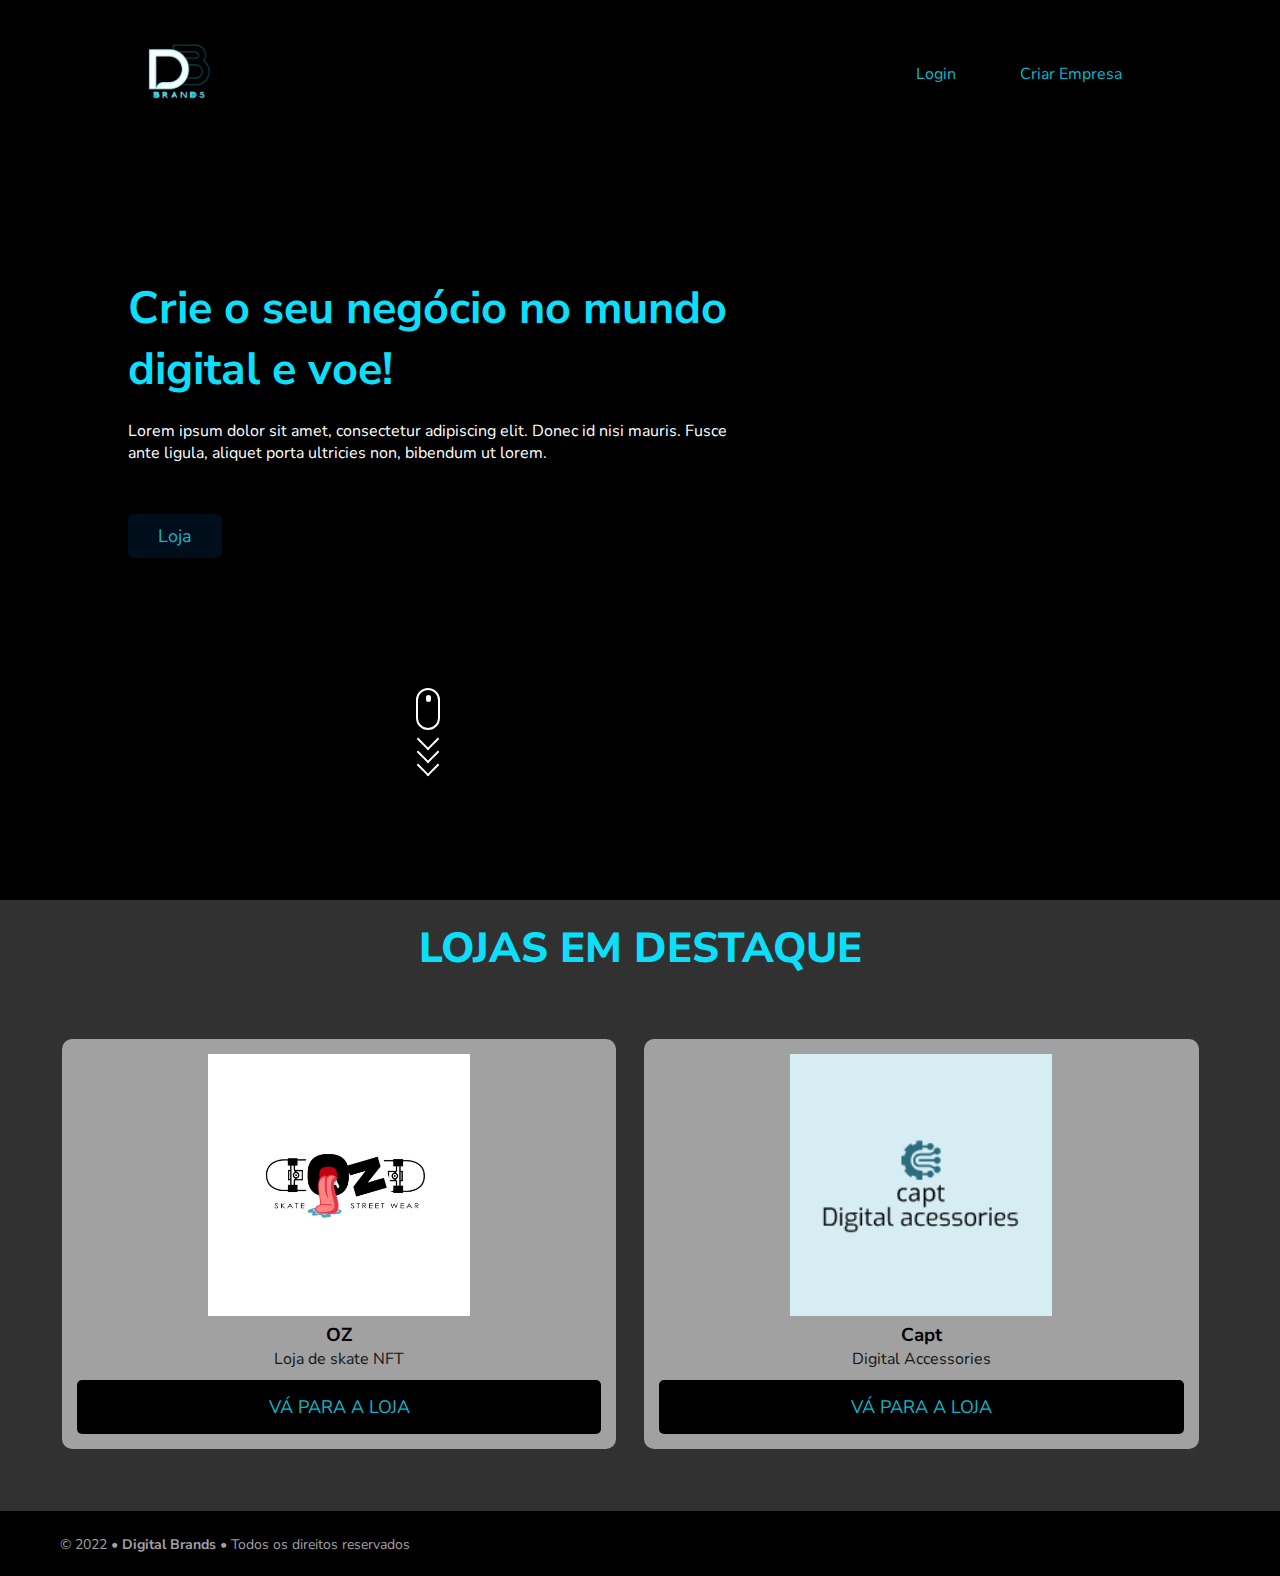
<file: index.html>
<!DOCTYPE html>
<html lang="pt-br">
<!--If you don't understand the code, don't be sad, we are two who don't understand that ;)-->

<head>
    <!-- Meta -->
    <meta charset="UTF-8">
    <meta http-equiv="X-UA-Compatible" content="IE=edge">
    <meta name="viewport" content="width=device-width, initial-scale=1, shrink-to-fit=no">

    <title>Digital Brands</title>

    <!-- SEO -->
    <meta name="msapplication-TileColor" content="#f6f6f6">
    <meta name="apple-mobile-web-app-capable" content="yes">
    <meta name="apple-mobile-web-app-status-bar-style" content="black">
    <meta name="robots" content="max-snippet:-1, max-image-preview:large, max-video-preview:-1">

    <meta name="keywords" content="">
    <meta name="author" content="Felipe Koji">
    <meta name="description" content="">

    <!-- Favicon-->
    <link rel="icon" href="images/logo.png" type="image/x-icon">
    <!-- Stylesheet-->
    <link rel="stylesheet" type="text/css" href="css/style.css">
    <link rel="stylesheet" type="text/css" href="css/rwd.css">
</head>

<body>
    <header class="header">
        <nav class="cabecalho-menu">
            <a href="/DB-Brands/"><img class="cabecalho-imagem" src="images/logo.png" alt="Logo da Digital Brands"></a>
            <ul>
                <li><a href="login.html">Login</a></li>
                <li><a href="empresa-crea.html">Criar Empresa</a></li>
            </ul>
        </nav>


        <div class="text-box">
            <h1>Crie o seu negócio no mundo digital e voe!</h1>
            <p>Lorem ipsum dolor sit amet, consectetur adipiscing elit. Donec id nisi mauris. Fusce ante ligula,
                aliquet
                porta ultricies non, bibendum ut lorem.</p>
            <a href="loja.html">Loja</a>

            <div class="mouse_scroll">

                <div class="mouse">
                    <div class="wheel"></div>
                </div>
                <div>
                    <span class="m_scroll_arrows unu"></span>
                    <span class="m_scroll_arrows doi"></span>
                    <span class="m_scroll_arrows trei"></span>
                </div>
    </header>


    </div>
    </div>
    <!-- Grid de produtos -->
    <div>
        <h2 class="ticom">Lojas em destaque</h2>
    </div>
    <main class="container">
        <selection class="products-container">
            <div class="card">
                <img class="logoimg" src="images/logo Ozne.png" />
                <h3 class="producttitle">OZ</h3>
                <p>Loja de skate NFT</p>
                <a href="loja.html" class="btn">Vá para a loja</a>
            </div>

            <div class="card">
                <img class="logoimg" src="produto-page/img/capt.png" />
                <h3 class="producttitle">Capt</h3>
                <p>Digital Accessories</p>
                <a href="loja.html" class="btn">Vá para a loja</a>
            </div>


        </selection>
    </main>

    <!-- Rodapé -->
    <footer>
        <p class="footer-copyright">
            &copy; 2022 • <b>Digital Brands</b> • Todos os direitos reservados
        </p>
    </footer>

</body>

</html>
</file>
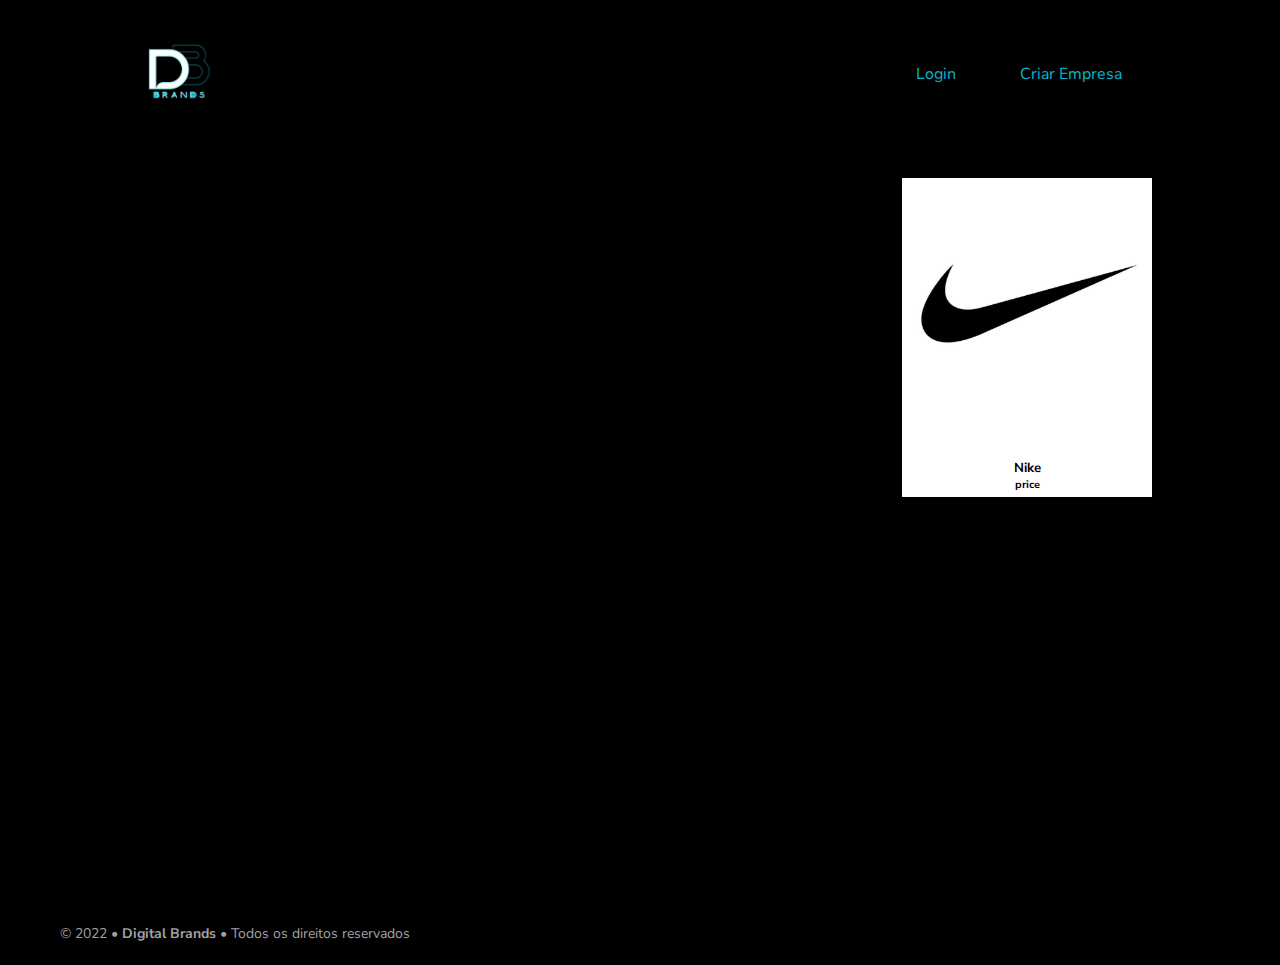
<file: dashboard.html>
<!DOCTYPE html>
<html lang="pt-br">
<!--If you don't understand the code, don't be sad, we are two who don't understand that ;)-->

<head>
    <!-- Meta -->
    <meta charset="UTF-8">
    <meta http-equiv="X-UA-Compatible" content="IE=edge">
    <meta name="viewport" content="width=device-width, initial-scale=1, shrink-to-fit=no">

    <title>Digital Brands</title>

    <!-- SEO -->
    <meta name="msapplication-TileColor" content="#f6f6f6">
    <meta name="apple-mobile-web-app-capable" content="yes">
    <meta name="apple-mobile-web-app-status-bar-style" content="black">
    <meta name="robots" content="max-snippet:-1, max-image-preview:large, max-video-preview:-1">

    <meta name="keywords" content="">
    <meta name="author" content="Felipe">
    <meta name="description" content="">

    <!-- Favicon-->
    <link rel="icon" href="images/logo.png" type="image/x-icon">
    <!-- Stylesheet-->
    <link rel="stylesheet" type="text/css" href="css/style.css">
    <link rel="stylesheet" type="text/css" href="css/store.css">
    <link rel="stylesheet" type="text/css" href="css/rwd.css">
</head>

<body>
    <header class="header">
        <nav class="cabecalho-menu">
            <a href="/DB-Brands/"><img class="cabecalho-imagem" src="images/logo.png" alt="Logo da Digital Brands"></a>
            <ul>
                <li><a href="login.html">Login</a></li>
                <li><a href="empresa-crea.html">Criar Empresa</a></li>
            </ul>
        </nav>



        <!-- This part of code was a fork from: Copyright (c) 2022 by Levin Mejia (https://codepen.io/levinmejia/pen/zrddrv)-->
        <script async src="https://cpwebassets.codepen.io/assets/embed/ei.js"></script>
        <nav class="product-filter">
            <h1>Empresas</h1>

            <section class="products">
                <div class="product-card">
                    <div class="product-image">
                        <img src="images/logo mike.jpg">
                    </div>
                    <div class="product-info">
                        <h5>Nike</h5>
                        <h6>price</h6>
                    </div>
                </div>

            </section>
            </div>
    </header>

    <!-- Rodapé -->
    <footer>
        <p class="footer-copyright">
            &copy; 2022 • <b>Digital Brands</b> • Todos os direitos reservados
        </p>
    </footer>
</body>

</html>
</file>
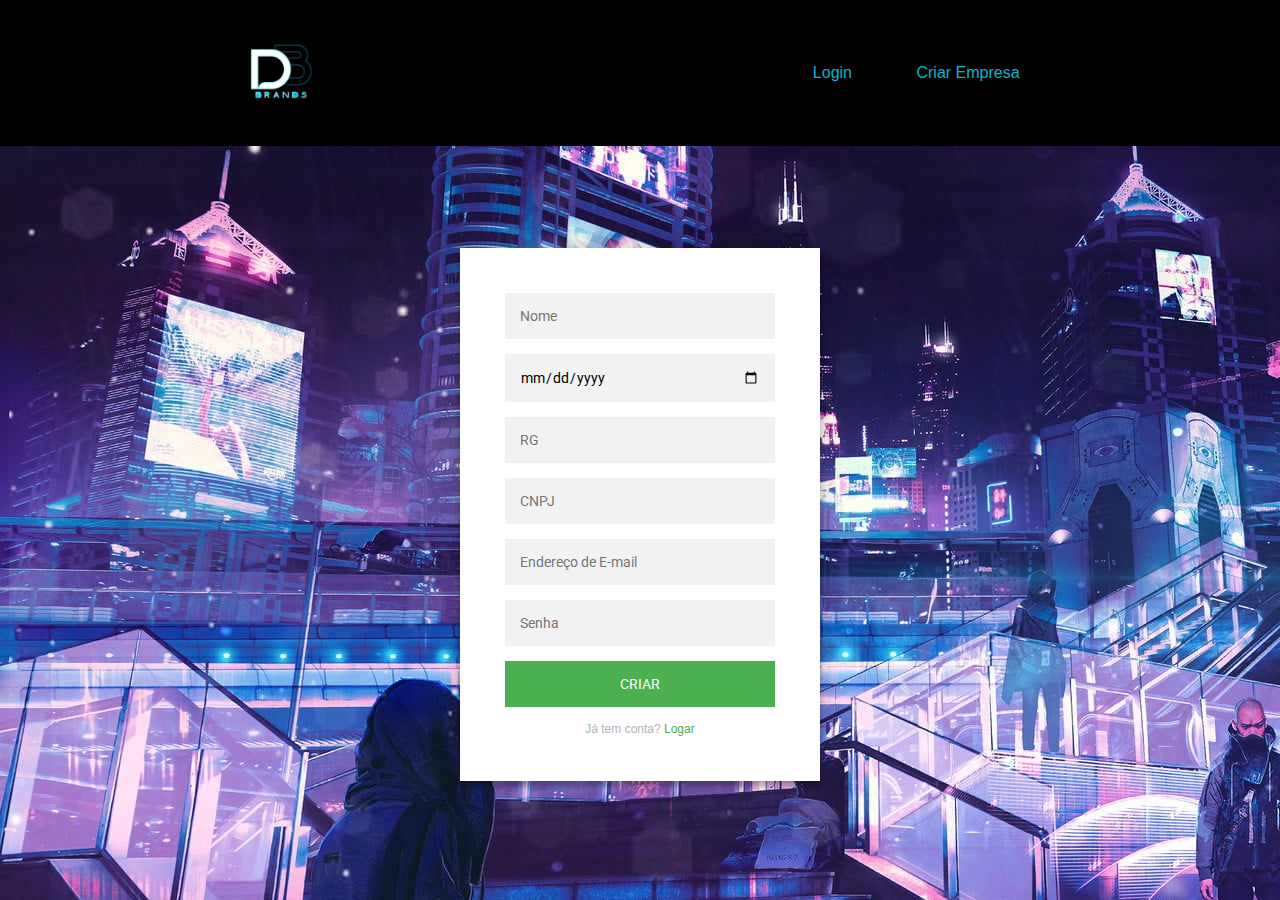
<file: empresa-crea.html>
<!DOCTYPE html>
<html lang="pt-br">
<!--If you don't understand the code, don't be sad, we are two who don't understand that ;)-->

<head>
  <!-- Meta -->
  <meta charset="UTF-8">
  <meta http-equiv="X-UA-Compatible" content="IE=edge">
  <meta name="viewport" content="width=device-width, initial-scale=1, shrink-to-fit=no">

  <title></title>

  <!-- SEO -->
  <meta name="msapplication-TileColor" content="#f6f6f6">
  <meta name="apple-mobile-web-app-capable" content="yes">
  <meta name="apple-mobile-web-app-status-bar-style" content="black">
  <meta name="robots" content="max-snippet:-1, max-image-preview:large, max-video-preview:-1">

  <meta name="keywords" content="">
  <meta name="author" content="Felipe">
  <meta name="description" content="">

  <!-- Favicon-->
  <link rel="icon" href="images/logo.png" type="image/x-icon">
  <!-- Stylesheet-->
  <link rel="stylesheet" type="text/css" href="css/login.css">
  <link rel="stylesheet" type="text/css" href="css/rwblog.css">
  <link rel="stylesheet" type="text/css" href="css/staile.css">
</head>

<body>
  <div class="wrapper">
    <header class="header">
      <div class="header">
        <nav class="cabecalho-menu">
          <a href="/DB-Brands/"><img class="cabecalho-imagem" src="images/logo.png" alt="Logo da Digital Brands"></a>
          <ul>
            <li><a href="login.html">Login</a></li>
            <li><a href="empresa-crea.html">Criar Empresa</a></li>
          </ul>
        </nav>
      </div>
  </div>
  <div class="login-page">
    <div class="form">
      <form class="register-form">
        <input type="text" placeholder="Nome" />
        <input type="date" placeholder="Data de Nascimento" />
        <input type="text" placeholder="RG" />
        <input type="text" placeholder="CNPJ" />
        <input type="email" placeholder="Endereço de E-mail" />
        <input type="password" placeholder="Senha" />
        <button formaction="index.html">Criar</button>
        <p class="message">Já tem conta? <a href="login.html">Logar</a></p>
      </form>
    </div>
  </div>
  </header>
</body>

</html>
</file>
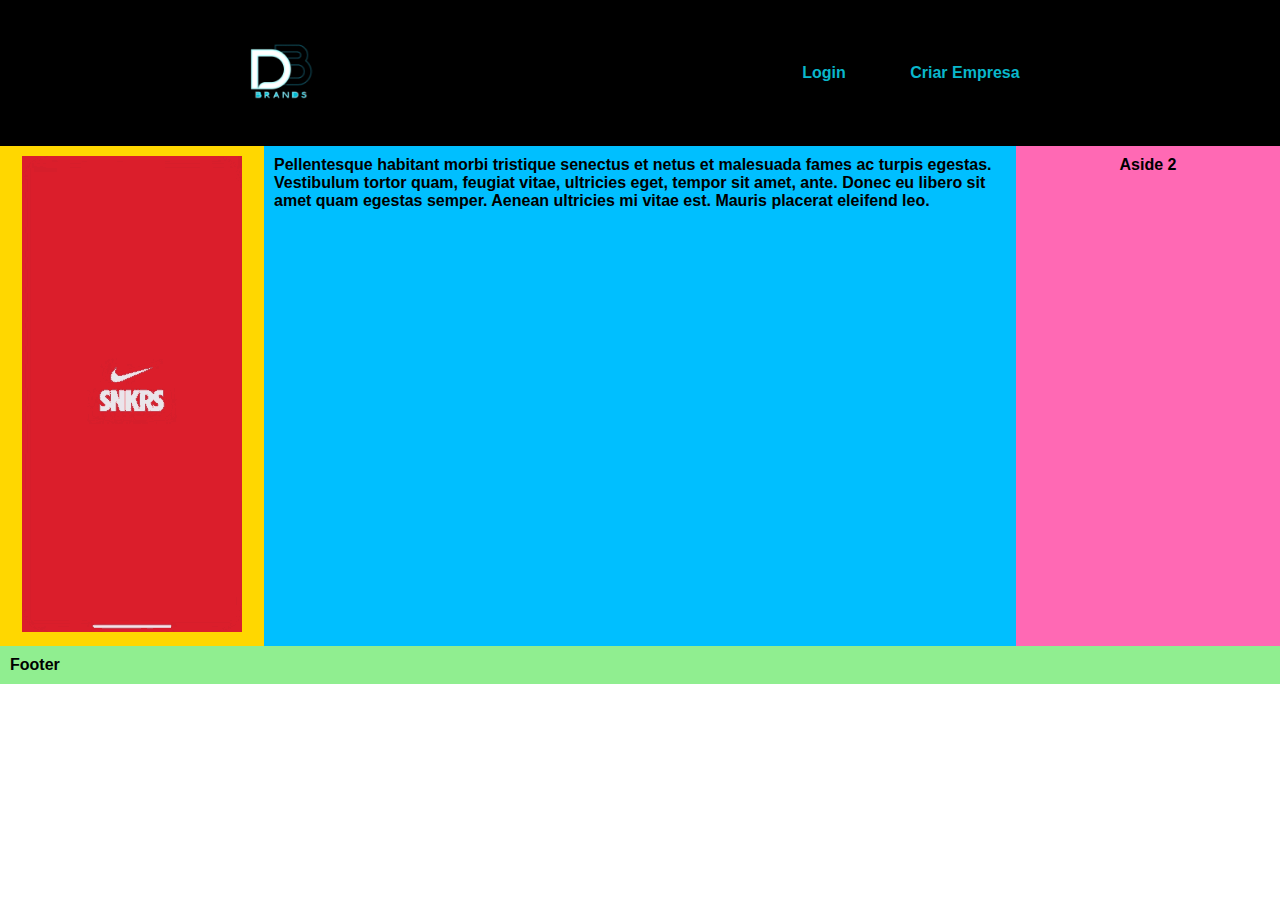
<file: empresa.html>
<!DOCTYPE html>
<html lang="pt-br">
<!--If you don't understand the code, don't be sad, we are two who don't understand that ;)-->

<head>
  <!-- Meta -->
  <meta charset="UTF-8">
  <meta http-equiv="X-UA-Compatible" content="IE=edge">
  <meta name="viewport" content="width=device-width, initial-scale=1, shrink-to-fit=no">

  <title>Digital Brands</title>

  <!-- SEO -->
  <meta name="msapplication-TileColor" content="#f6f6f6">
  <meta name="apple-mobile-web-app-capable" content="yes">
  <meta name="apple-mobile-web-app-status-bar-style" content="black">
  <meta name="robots" content="max-snippet:-1, max-image-preview:large, max-video-preview:-1">

  <meta name="keywords" content="">
  <meta name="author" content="Felipe Koji">
  <meta name="description" content="">

  <!-- Favicon-->
  <link rel="icon" href="images/logo.png" type="image/x-icon">
  <!-- Stylesheet-->
  <link rel="stylesheet" type="text/css" href="css/test.css">
  <link rel="stylesheet" type="text/css" href="css/staile.css">
</head>

<body>
  <div class="wrapper">
    <header class="header">
      <div class="header">
        <nav class="cabecalho-menu">
          <a href="/DB-Brands/"><img class="cabecalho-imagem" src="images/logo.png" alt="Logo da Digital Brands"></a>
          <ul>
            <li><a href="login.html">Login</a></li>
            <li><a href="empresa-crea.html">Criar Empresa</a></li>
          </ul>
        </nav>
      </div>
    </header>
    <article class="main">
      <p>Pellentesque habitant morbi tristique senectus et netus et malesuada fames ac turpis egestas. Vestibulum tortor
        quam, feugiat vitae, ultricies eget, tempor sit amet, ante. Donec eu libero sit amet quam egestas semper. Aenean
        ultricies mi vitae est. Mauris placerat eleifend leo.</p>
    </article>
    <aside class="aside aside-1"><img src="/images/gif nike.gif"></aside>
    <aside class="aside aside-2">Aside 2</aside>
    <footer class="footer">Footer</footer>
  </div>
</body>

</html>
</file>
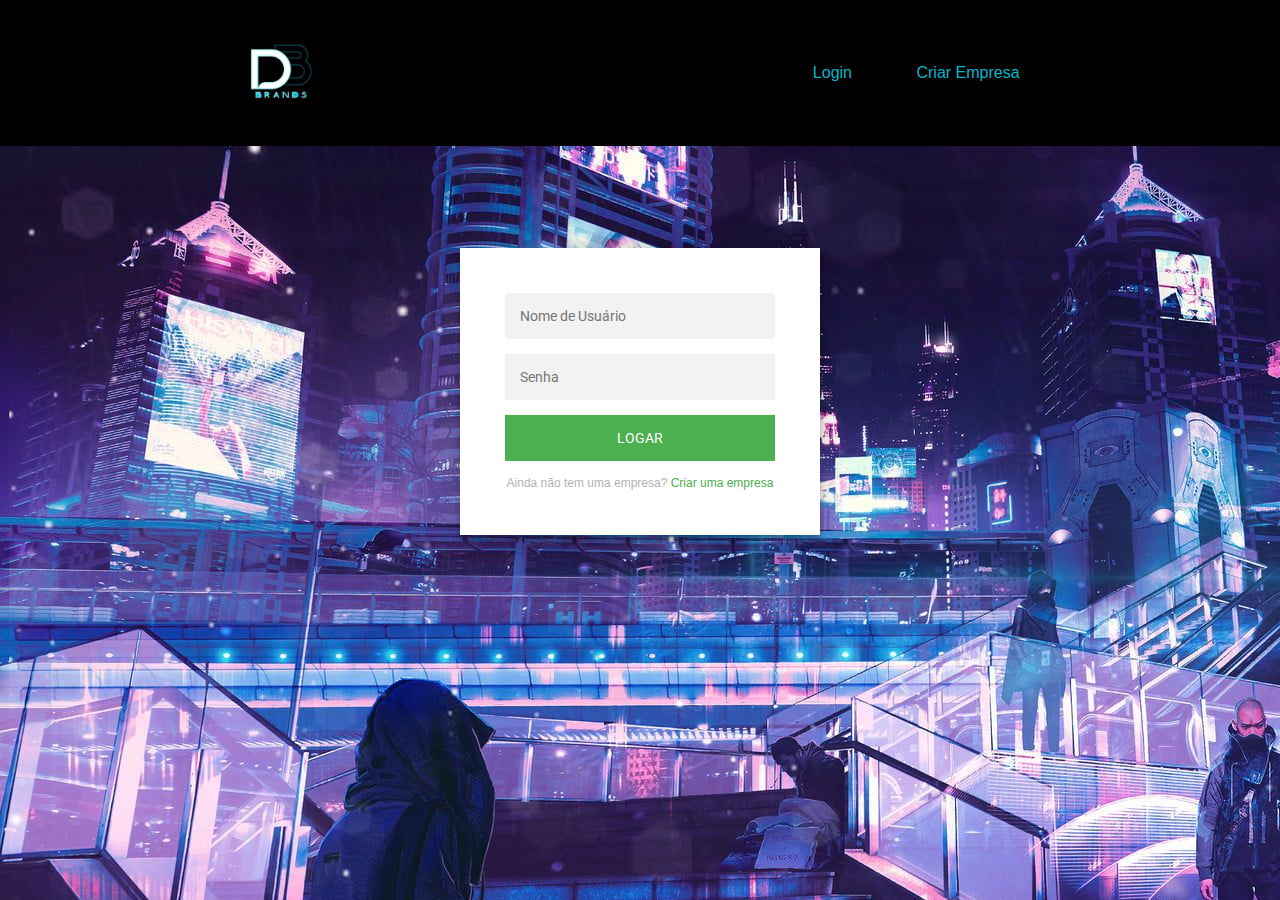
<file: login.html>
<!DOCTYPE html>
<html lang="pt-br">
<!--If you don't understand the code, don't be sad, we are two who don't understand that ;)-->

<head>
  <!-- Meta -->
  <meta charset="UTF-8">
  <meta http-equiv="X-UA-Compatible" content="IE=edge">
  <meta name="viewport" content="width=device-width, initial-scale=1, shrink-to-fit=no">

  <title></title>

  <!-- SEO -->
  <meta name="msapplication-TileColor" content="#f6f6f6">
  <meta name="apple-mobile-web-app-capable" content="yes">
  <meta name="apple-mobile-web-app-status-bar-style" content="black">
  <meta name="robots" content="max-snippet:-1, max-image-preview:large, max-video-preview:-1">

  <meta name="keywords" content="">
  <meta name="author" content="Felipe">
  <meta name="description" content="">

  <!-- Favicon-->
  <link rel="icon" href="images/logo.png" type="image/x-icon">
  <!-- Stylesheet-->
  <link rel="stylesheet" type="text/css" href="css/login.css">
  <link rel="stylesheet" type="text/css" href="css/staile.css">
  <link rel="stylesheet" type="text/css" href="css/rwblog.css">
</head>

<body>
  <div class="wrapper">
    <header class="header">
      <div class="header">
        <nav class="cabecalho-menu">
          <a href="/DB-Brands/"><img class="cabecalho-imagem" src="images/logo.png" alt="Logo da Digital Brands"></a>
          <ul>
            <li><a href="index.html">Login</a></li>
            <li><a href="empresa-crea.html">Criar Empresa</a></li>
          </ul>
        </nav>
      </div>
  </div>
  <div class="login-page">
    <div class="form">
      <form class="login-form">
        <input type="text" placeholder="Nome de Usuário" />
        <input type="password" placeholder="Senha" />
        <button>Logar</button>
        <p class="message">Ainda não tem uma empresa? <a href="empresa-crea.html">Criar uma empresa</a></p>
      </form>
    </div>
  </div>
  </header>
</body>

</html>
</file>
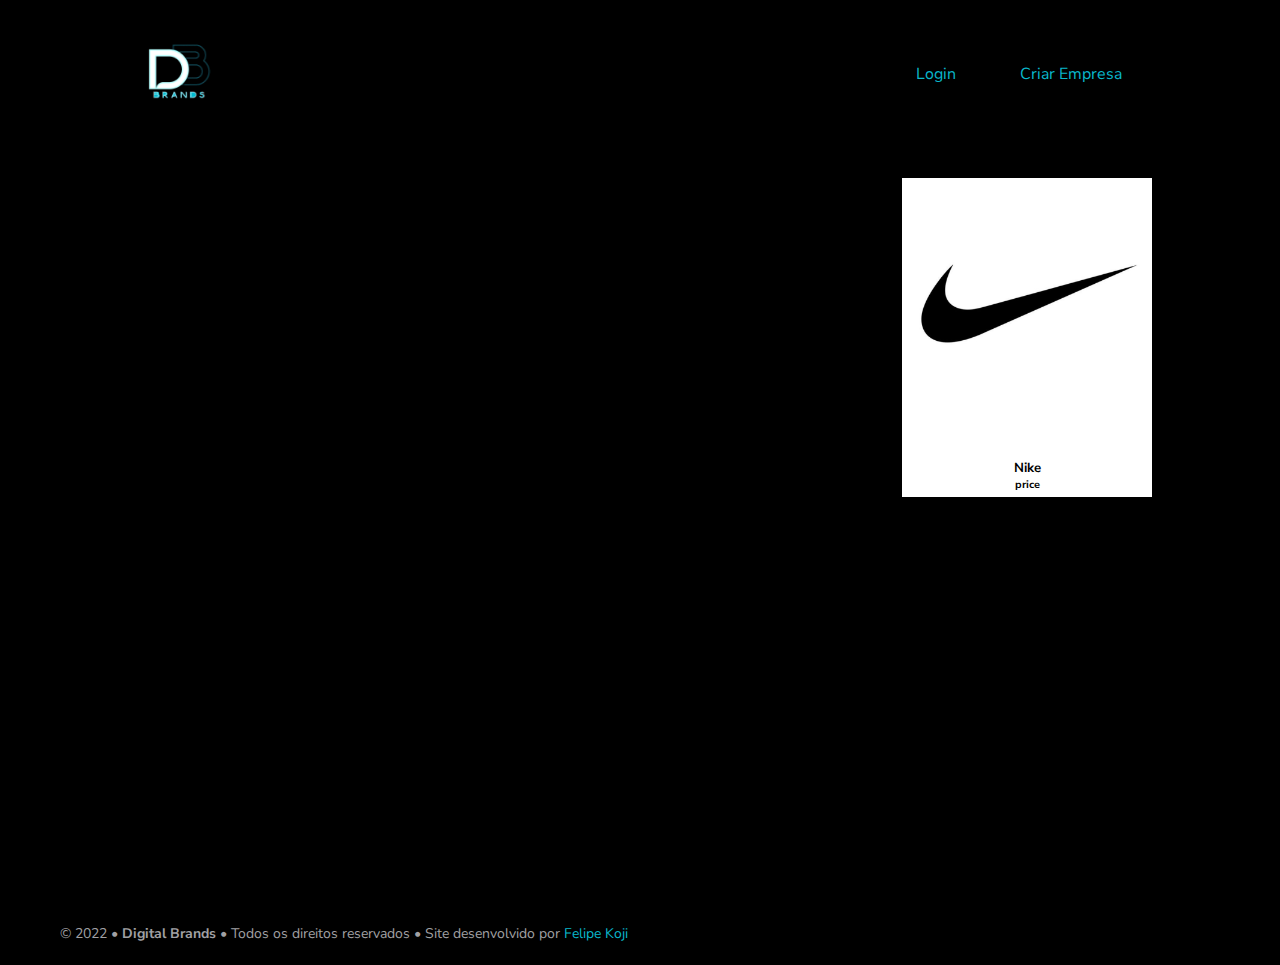
<file: loja copy.html>
<!DOCTYPE html>
<html lang="pt-br">
<!--If you don't understand the code, don't be sad, we are two who don't understand that ;)-->

<head>
    <!-- Meta -->
    <meta charset="UTF-8">
    <meta http-equiv="X-UA-Compatible" content="IE=edge">
    <meta name="viewport" content="width=device-width, initial-scale=1, shrink-to-fit=no">

    <title>Digital Brands</title>

    <!-- SEO -->
    <meta name="msapplication-TileColor" content="#f6f6f6">
    <meta name="apple-mobile-web-app-capable" content="yes">
    <meta name="apple-mobile-web-app-status-bar-style" content="black">
    <meta name="robots" content="max-snippet:-1, max-image-preview:large, max-video-preview:-1">

    <meta name="keywords" content="">
    <meta name="author" content="Felipe">
    <meta name="description" content="">

    <!-- Favicon-->
    <link rel="icon" href="images/logo.png" type="image/x-icon">
    <!-- Stylesheet-->
    <link rel="stylesheet" type="text/css" href="css/style.css">
    <link rel="stylesheet" type="text/css" href="css/store.css">
    <link rel="stylesheet" type="text/css" href="css/rwd.css">
</head>

<body>
    <header class="header">
        <nav class="cabecalho-menu">
            <a href="/DB-Brands/"><img class="cabecalho-imagem" src="images/logo.png" alt="Logo da Digital Brands"></a>
            <ul>
                <li><a href="login.html">Login</a></li>
                <li><a href="empresa-crea.html">Criar Empresa</a></li>
            </ul>
        </nav>



        <!-- This part of code was a fork from: Copyright (c) 2022 by Levin Mejia (https://codepen.io/levinmejia/pen/zrddrv)-->
        <script async src="https://cpwebassets.codepen.io/assets/embed/ei.js"></script>
        <nav class="product-filter">
            <h1>Empresas</h1>

            <section class="products">
                <div class="product-card">
                    <div class="product-image">
                        <img src="images/logo mike.jpg">
                    </div>
                    <div class="product-info">
                        <h5>Nike</h5>
                        <h6>price</h6>
                    </div>
                </div>

            </section>
            </div>
    </header>

    <!-- Rodapé -->
    <footer>
        <p class="footer-copyright">
            &copy; 2022 • <b>Digital Brands</b> • Todos os direitos reservados • Site desenvolvido por <a
                href="https://github.com/felitrix/DB-Brands">Felipe Koji</a>
        </p>
    </footer>
</body>

</html>
</file>
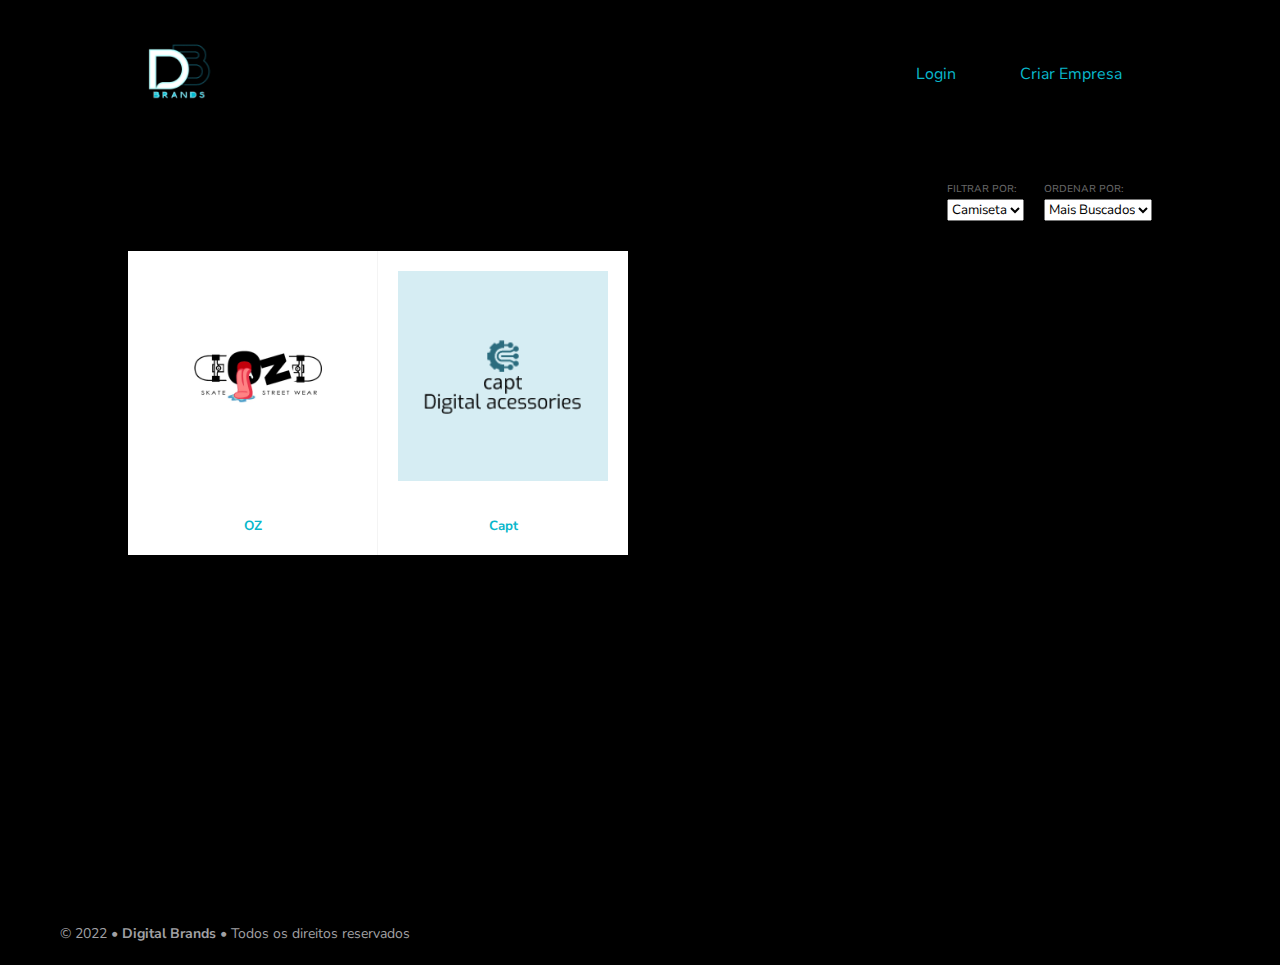
<file: loja.html>
<!DOCTYPE html>
<html lang="pt-br">
<!--If you don't understand the code, don't be sad, we are two who don't understand that ;)-->

<head>
    <!-- Meta -->
    <meta charset="UTF-8">
    <meta http-equiv="X-UA-Compatible" content="IE=edge">
    <meta name="viewport" content="width=device-width, initial-scale=1, shrink-to-fit=no">

    <title>Digital Brands - Loja</title>

    <!-- SEO -->
    <meta name="msapplication-TileColor" content="#f6f6f6">
    <meta name="apple-mobile-web-app-capable" content="yes">
    <meta name="apple-mobile-web-app-status-bar-style" content="black">
    <meta name="robots" content="max-snippet:-1, max-image-preview:large, max-video-preview:-1">

    <meta name="keywords" content="">
    <meta name="author" content="Felipe">
    <meta name="description" content="">

    <!-- Favicon-->
    <link rel="icon" href="images/logo.png" type="image/x-icon">
    <!-- Stylesheet-->
    <link rel="stylesheet" type="text/css" href="css/style.css">
    <link rel="stylesheet" type="text/css" href="css/store.css">
    <link rel="stylesheet" type="text/css" href="css/rwd.css">
</head>

<body>
    <header class="header">
        <nav class="cabecalho-menu">
            <a href="/DB-Brands/"><img class="cabecalho-imagem" src="images/logo.png" alt="Logo da Digital Brands"></a>
            <ul>
                <li><a href="login.html">Login</a></li>
                <li><a href="empresa-crea.html">Criar Empresa</a></li>
            </ul>
        </nav>



        <!-- This part of code was a fork from: Copyright (c) 2022 by Levin Mejia (https://codepen.io/levinmejia/pen/zrddrv)-->
        <script async src="https://cpwebassets.codepen.io/assets/embed/ei.js"></script>
        <nav class="product-filter">
            <h1>Empresas</h1>

            <div class="sort">
                <div class="collection-sort">
                    <label>Filtrar por:</label>
                    <select>
                        <option value="/">Camiseta</option>
                        <option value="/">Calsa</option>
                        <option value="/">Tênis</option>
                        <option value="/">Casaco</option>
                        <option value="/">Skate</option>
                    </select>
                </div>

                <div class="collection-sort">
                    <label>Ordenar por:</label>
                    <select>
                        <option value="/">Mais Buscados</option>
                        <option value="/">Menor Preço</option>
                        <option value="/">Maior Preço</option>
                    </select>
                </div>
            </div>
        </nav>

        <section class="products">
            <div class="product-card">
                <div class="product-image">
                    <img src="images/logo Ozne.png">
                </div>
                <div class="product-info">
                    <a href="produto-page/OZ.html">
                        <h5>OZ</h5>
                    </a>
                </div>
            </div>

            <div class="product-card">
                <div class="product-image">
                    <img src="images/capt.png">
                </div>
                <div class="product-info">
                    <a href="produto-page/capt.html">
                        <h5>Capt</h5>
                    </a>
                </div>
            </div>





        </section>
    </header>

    <!-- Rodapé -->
    <footer>
        <p class="footer-copyright">
            &copy; 2022 • <b>Digital Brands</b> • Todos os direitos reservados
        </p>
    </footer>
</body>

</html>
</file>
<file: css/style.css>
/*google fonts*/
@import url("https://fonts.googleapis.com/css2?family=Lora:ital,wght@0,400;0,500;0,600;0,700;1,400;1,500;1,600;1,700&family=Nunito+Sans:ital,wght@0,200;0,300;0,400;0,600;0,700;0,800;0,900;1,200;1,300;1,400;1,600;1,700;1,800;1,900&family=Nunito:ital,wght@0,200;0,300;0,400;0,500;0,600;0,700;0,800;0,900;1,200;1,300;1,400;1,500;1,600;1,700;1,800;1,900&family=Roboto:ital,wght@0,100;0,300;0,400;0,500;0,700;0,900;1,100;1,300;1,400;1,500;1,700;1,900&family=Sarala:wght@400;700&display=swap");

/*CSS Reset*/
*,
*:after,
*::before {
  margin: 0;
  padding: 0;
  box-sizing: border-box;
  font-family: "Nunito Sans", sans-serif;
  text-decoration: none;
}

body {
  font-size: 100%;
  list-style-type: none;
}

/*
.color1 { #08ccd4 };
.color2 { #b9fafa };
.color3 { #09b7cb };
.color4 { #508484 };
.color5 { #b0d7d0 };
*/

/*nav*/
.header {
  width: 100%;
  height: 100vh;
  background-color: #000;
  padding: 0 10%;
}

.cabecalho-imagem {
  height: 102px;
}

nav {
  width: 100%;
  display: flex;
  align-items: center;
  justify-content: space-between;
  padding: 20px 0;
}

nav ul li {
  display: inline-block;
  list-style: none;
  margin: 10px 30px;
}

nav ul li a {
  text-decoration: none;
  color: #09b7cb;
}

.text-box {
  margin-top: 130px;
  max-width: 600px;
}

.text-box h1 {
  font-size: 45px;
  margin-bottom: 20px;
  color: #0ddffa;
}

.text-box a {
  display: inline-block;
  text-decoration: none;
  color: #09b7cb;
  background: #000e1c;
  padding: 10px 30px;
  font-size: 18px;
  margin-top: 50px;
  border-radius: 6px;
}

/* unvisited link */
a:link {
  color: #09b7cb;
}

/* visited link */
a:visited {
  color: #0396eb;
}

/* mouse over link */
a:hover {
  color: #09b7cb;
}

/* selected link */
a:active {
  color: #0396eb;
}

/* Grid de produtos */

.ticom {
  padding-top: 20px;
  text-transform: uppercase;
  text-align: center;
  font-family: "Nunito Sans", sans-serif;
  font-weight: 800;
  color: #0ddffa;
  font-size: 42px;

  background-color: #313131;
}

.container {
  background-color: #313131;
  min-height: 58px;
  max-height: 47%;
  padding: 50px;
}

.products-container {
  max-width: 1182px;
  margin: 0 auto;
}

.card {
  min-width: 47%;
  width: auto;
  display: inline-block;
  margin: 1% 1%;
  padding: 30px;
  height: auto;
  border-radius: 10px;
}

.product-image {
  height: auto;
  width: 100%;
  margin-bottom: 10px;
  background-position: center;
  background-size: cover;
}

p {
  color: white;
  font-family: "Nunito", sans-serif;
}

.card p {
  color: #161616;
  margin-bottom: 10px;
}

.bold {
  font-weight: bold;
}

.btn {
  display: block;
  width: 100%;
  text-align: center;
  text-transform: uppercase;
  text-decoration: none;
  background-color: #000;
  color: rgb(3, 150, 235);
  font-size: 18px;
  padding: 15px;
  border-radius: 5px;
  transition: 0.2s;
}

.card {
  padding: 15px;
  text-align: center;
  border-bottom: 3px solid blue(3, 150, 235);
  background-color: #a1a1a1;
}

.btn:hover {
  background-color: black;
}

.logoimg {
  height: 262px;
}

/* footer */
footer {
  background-color: #000;
  flex-wrap: wrap;
  color: #000;
  text-align: left;
  padding: 20px;
}

.footer-copyright {
  line-height: 22px;
  padding-left: 40px;
  margin-top: 3px;
  color: #a1a0a4;
  font-size: 14px;
}

.mouse_scroll {
  display: block;

  margin: 0 auto;
  width: 24px;
  height: 100px;
  margin-top: 130px;
}

.m_scroll_arrows {
  display: block;
  width: 5px;
  height: 5px;
  -ms-transform: rotate(45deg);
  /* IE 9 */
  -webkit-transform: rotate(45deg);
  /* Chrome, Safari, Opera */
  transform: rotate(45deg);

  border-right: 2px solid white;
  border-bottom: 2px solid white;
  margin: 0 0 3px 4px;

  width: 16px;
  height: 16px;
}

.unu {
  margin-top: 1px;
}

.unu,
.doi,
.trei {
  -webkit-animation: mouse-scroll 1s infinite;
  -moz-animation: mouse-scroll 1s infinite;
  animation: mouse-scroll 1s infinite;
}

.unu {
  -webkit-animation-delay: 0.1s;
  -moz-animation-delay: 0.1s;
  -webkit-animation-direction: alternate;

  animation-direction: alternate;
  animation-delay: alternate;
}

.doi {
  -webkit-animation-delay: 0.2s;
  -moz-animation-delay: 0.2s;
  -webkit-animation-direction: alternate;

  animation-delay: 0.2s;
  animation-direction: alternate;

  margin-top: -6px;
}

.trei {
  -webkit-animation-delay: 0.3s;
  -moz-animation-delay: 0.3s;
  -webkit-animation-direction: alternate;

  animation-delay: 0.3s;
  animation-direction: alternate;

  margin-top: -6px;
}

.mouse {
  height: 42px;
  width: 24px;
  border-radius: 14px;
  transform: none;
  border: 2px solid white;
  top: 170px;
}

.wheel {
  height: 5px;
  width: 2px;
  display: block;
  margin: 5px auto;
  background: white;
  position: relative;

  height: 7px;
  width: 5px;
  border: 2px solid #fff;
  -webkit-border-radius: 8px;
  border-radius: 8px;
}

@-webkit-keyframes mouse-scroll {
  0% {
    opacity: 0;
  }

  50% {
    opacity: 0.5;
  }

  100% {
    opacity: 1;
  }
}

@-moz-keyframes mouse-scroll {
  0% {
    opacity: 0;
  }

  50% {
    opacity: 0.5;
  }

  100% {
    opacity: 1;
  }
}

@-o-keyframes mouse-scroll {
  0% {
    opacity: 0;
  }

  50% {
    opacity: 0.5;
  }

  100% {
    opacity: 1;
  }
}

@keyframes mouse-scroll {
  0% {
    opacity: 0;
  }

  50% {
    opacity: 0.5;
  }

  100% {
    opacity: 1;
  }
}
</file>
<file: css/rwd.css>
@media screen and (max-width: 480px) and (min-width: 360px) {
  /*nav*/
  .header {
    width: 100%;
    height: 100vh;
    padding: 0 7%;
  }

  .cabecalho-imagem {
    height: 90px;
  }

  nav {
    width: 100%;
    padding: 10px 0;
  }

  nav ul li {
    margin: 5px 15px;
  }

  .text-box {
    margin-top: 94px;
    max-width: 452px;
  }

  .text-box h1 {
    font-size: 32px;
    margin-bottom: 16px;
  }

  .text-box a {
    padding: 5px 15x;
    font-size: 16px;
    margin-top: 42px;
    border-radius: 6px;
  }

  /* Grid de produtos */

  .ticom {
    padding-top: 10px;
    font-size: 18px;
  }

  .container {
    min-height: 54px;
    max-height: 40%;
    padding: 18px;
  }

  .products-container {
    margin: 0 auto;
  }

  .card {
    min-width: 20%;
    width: 100%;
    display: inline-block;
    margin: 1% 1%;
    padding: 14px;
    height: auto;
    border-radius: 10px;
  }

  .product-image {
    height: auto;
    width: 50%;
    margin-bottom: 5px;
    background-position: center;
    background-size: cover;
  }

  .card p {
    margin-bottom: 5px;
  }

  .bold {
    font-weight: bold;
  }

  .btn {
    display: block;
    width: 100%;
    text-align: center;
    text-transform: uppercase;
    text-decoration: none;
    font-size: 16px;
    padding: 10px;
    border-radius: 5px;
    transition: 0.2s;
  }

  .card {
    padding: 14px;
    text-align: center;
    border-bottom: 3px solid blue(3, 150, 235);
  }

  .logoimg {
    height: 150px;
  }

  /* footer */
  footer {
    text-align: left;
    padding: 20px;
  }

  .footer-copyright {
    line-height: 22px;
    padding-left: 20px;
    margin-top: 3px;
  }

  .mouse_scroll {
    margin: 0 auto;
    width: 24px;
    height: 100px;
    margin-top: 102px;
  }

  .m_scroll_arrows {
    display: block;
    width: 5px;
    height: 5px;
    width: 16px;
    height: 16px;
  }

  .mouse {
    height: 42px;
    width: 24px;
    border-radius: 14px;
    top: 170px;
  }

  .wheel {
    height: 5px;
    width: 2px;
    display: block;
    margin: 5px auto;

    height: 7px;
    width: 5px;
    -webkit-border-radius: 8px;
    border-radius: 8px;
  }
}
</file>
<file: css/store.css>
/*This part of code was a fork from Copyright (c) 2022 by Levin Mejia (https://codepen.io/levinmejia/pen/zrddrv)

Permission is hereby granted, free of charge, to any person obtaining a copy of this software and associated documentation files (the "Software"), to deal in the Software without restriction, including without limitation the rights to use, copy, modify, merge, publish, distribute, sublicense, and/or sell copies of the Software, and to permit persons to whom the Software is furnished to do so, subject to the following conditions:

The above copyright notice and this permission notice shall be included in all copies or substantial portions of the Software.

THE SOFTWARE IS PROVIDED "AS IS", WITHOUT WARRANTY OF ANY KIND, EXPRESS OR IMPLIED, INCLUDING BUT NOT LIMITED TO THE WARRANTIES OF MERCHANTABILITY, FITNESS FOR A PARTICULAR PURPOSE AND NONINFRINGEMENT. IN NO EVENT SHALL THE AUTHORS OR COPYRIGHT HOLDERS BE LIABLE FOR ANY CLAIM, DAMAGES OR OTHER LIABILITY, WHETHER IN AN ACTION OF CONTRACT, TORT OR OTHERWISE, ARISING FROM, OUT OF OR IN CONNECTION WITH THE SOFTWARE OR THE USE OR OTHER DEALINGS IN THE SOFTWARE.*/

ins {
  text-decoration: none;
}

del {
  text-decoration: line-through;
}

table {
  border-collapse: collapse;
  border-spacing: 0;
}

/*------------------------------------*\
    $MAIN
\*------------------------------------*/

/* Product Layout */

.product-filter {
  display: flex;
  padding: 30px 0;
}

.sort {
  display: flex;
  align-self: flex-end;
}

.collection-sort {
  display: flex;
  flex-direction: column;
}

.collection-sort:first-child {
  padding-right: 20px;
}

label {
  color: #666;
  font-size: 10px;
  font-weight: 500;
  line-height: 2em;
  text-transform: uppercase;
}

.products {
  display: flex;
  flex-wrap: wrap;
}

.product-card {
  display: flex;
  flex-direction: column;
  padding: 2%;
  max-width: 250px;
  flex: 1 16%;
  background-color: #fff;
  box-shadow: 0px 0px 1px 0px rgba(0, 0, 0, 0.25);
}

.product-image img {
  width: 100%;
}

.product-info {
  margin-top: auto;
  padding-top: 20px;
  text-align: center;
}

@media (max-width: 920px) {
  .product-card {
    flex: 1 21%;
  }

  .products .product-card:first-child,
  .products .product-card:nth-child(2) {
    flex: 2 46%;
  }
}

@media (max-width: 600px) {
  .product-card {
    flex: 1 46%;
  }
}

@media (max-width: 480px) {
  h1 {
    margin-bottom: 20px;
  }

  .product-filter {
    flex-direction: column;
  }

  .sort {
    align-self: flex-start;
  }
}
</file>
<file: css/login.css>
/*Copyright (c) 2022 by Aigars Silkalns (https://codepen.io/colorlib/pen/rxddKy)

Permission is hereby granted, free of charge, to any person obtaining a copy of this software and associated documentation files (the "Software"), to deal in the Software without restriction, including without limitation the rights to use, copy, modify, merge, publish, distribute, sublicense, and/or sell copies of the Software, and to permit persons to whom the Software is furnished to do so, subject to the following conditions:

The above copyright notice and this permission notice shall be included in all copies or substantial portions of the Software.

THE SOFTWARE IS PROVIDED "AS IS", WITHOUT WARRANTY OF ANY KIND, EXPRESS OR IMPLIED, INCLUDING BUT NOT LIMITED TO THE WARRANTIES OF MERCHANTABILITY, FITNESS FOR A PARTICULAR PURPOSE AND NONINFRINGEMENT. IN NO EVENT SHALL THE AUTHORS OR COPYRIGHT HOLDERS BE LIABLE FOR ANY CLAIM, DAMAGES OR OTHER LIABILITY, WHETHER IN AN ACTION OF CONTRACT, TORT OR OTHERWISE, ARISING FROM, OUT OF OR IN CONNECTION WITH THE SOFTWARE OR THE USE OR OTHER DEALINGS IN THE SOFTWARE.*/

@import url(https://fonts.googleapis.com/css?family=Roboto:300);

body {
  background: url("../images/cyberpunk.jpg");
  background-repeat: no-repeat;

  font-family: "Roboto", sans-serif;
  -webkit-font-smoothing: antialiased;
  -moz-osx-font-smoothing: grayscale;
}
.login-page {
  width: 360px;
  padding: 8% 0 0;
  margin: auto;
}

.form {
  position: relative;
  z-index: 1;
  background: #ffffff;
  max-width: 360px;
  margin: 0 auto 100px;
  padding: 45px;
  text-align: center;
  box-shadow: 0 0 20px 0 rgba(0, 0, 0, 0.2), 0 5px 5px 0 rgba(0, 0, 0, 0.24);
}

.form input {
  font-family: "Roboto", sans-serif;
  outline: 0;
  background: #f2f2f2;
  width: 100%;
  border: 0;
  margin: 0 0 15px;
  padding: 15px;
  box-sizing: border-box;
  font-size: 14px;
}

.form button {
  font-family: "Roboto", sans-serif;
  text-transform: uppercase;
  outline: 0;
  background: #4caf50;
  width: 100%;
  border: 0;
  padding: 15px;
  color: #ffffff;
  font-size: 14px;
  -webkit-transition: all 0.3 ease;
  transition: all 0.3 ease;
  cursor: pointer;
}

.form button:hover,
.form button:active,
.form button:focus {
  background: #43a047;
}

.form .message {
  margin: 15px 0 0;
  color: #b3b3b3;
  font-size: 12px;
}

.form .message a {
  color: #4caf50;
  text-decoration: none;
}

.container {
  position: relative;
  z-index: 1;
  max-width: 300px;
  margin: 0 auto;
}

.container:before,
.container:after {
  content: "";
  display: block;
  clear: both;
}

.container .info {
  margin: 50px auto;
  text-align: center;
}

.container .info h1 {
  margin: 0 0 15px;
  padding: 0;
  font-size: 36px;
  font-weight: 300;
  color: #1a1a1a;
}

.container .info span {
  color: #4d4d4d;
  font-size: 12px;
}

.container .info span a {
  color: #000000;
  text-decoration: none;
}

.container .info span .fa {
  color: #ef3b3a;
}
</file>
<file: css/rwblog.css>
@media screen and (max-width: 480px) and (min-width: 360px) {
  .login-page {
    width: 360px;
    padding: 8% 0 0;
    margin: auto;
  }

  .form {
    z-index: 1;
    max-width: 360px;
    margin: 0 auto 50px;
    padding: 30px;
  }

  .form input {
    outline: 0;
    width: 100%;
    border: 0;
    margin: 0 0 15px;
    padding: 15px;
    font-size: 14px;
  }

  .form button {
    outline: 0;
    width: 100%;
    border: 0;
    padding: 15px;
    font-size: 14px;
  }

  .form .message {
    margin: 15px 0 0;
    font-size: 12px;
  }

  .container {
    position: relative;
    z-index: 1;
    max-width: 300px;
    margin: 0 auto;
  }

  .container .info {
    margin: 50px auto;
  }

  .container .info h1 {
    margin: 0 0 15px;
    padding: 0;
    font-size: 36px;
  }

  .container .info span {
    font-size: 12px;
  }

  body {
    background: url("../images/cyberpunk.jpg");
    background-repeat: no-repeat;
  }
}
</file>
<file: css/test.css>
.wrapper {
  display: flex;
  flex-flow: row wrap;
  font-weight: bold;
  text-align: center;
}

.wrapper > * {
  padding: 10px;
  flex: 1 100%;
}

.header {
  background: tomato;
}

.footer {
  background: lightgreen;
}

.main {
  text-align: left;
  background: deepskyblue;
}

.aside-1 {
  background: gold;
}

.aside-2 {
  background: hotpink;
}

@media all and (min-width: 600px) {
  .aside {
    flex: 1 0 0;
  }
}

@media all and (min-width: 800px) {
  .main {
    flex: 3 0px;
  }

  .aside-1 {
    order: 1;
  }

  .main {
    order: 2;
  }

  .aside-2 {
    order: 3;
  }

  .footer {
    order: 4;
  }
}
</file>
<file: css/staile.css>
/*CSS Reset*/
*,
*:after,
*::before {
  margin: 0;
  padding: 0;
  box-sizing: border-box;
  font-family: "Nunito Sans", sans-serif;
  text-decoration: none;
}

body {
  font-size: 100%;
  list-style-type: none;
}

/*
.color1 { #08ccd4 };
.color2 { #b9fafa };
.color3 { #09b7cb };
.color4 { #508484 };
.color5 { #b0d7d0 };
*/

/*nav*/
.header {
  background-color: #000;
  padding: 0 10%;
}

.cabecalho-imagem {
  height: 102px;
}

nav {
  width: 100%;
  display: flex;
  align-items: center;
  justify-content: space-between;
  padding: 20px 0;
}

nav ul li {
  display: inline-block;
  list-style: none;
  margin: 10px 30px;
}

nav ul li a {
  text-decoration: none;
  color: #09b7cb;
}

.text-box {
  margin-top: 130px;
  max-width: 600px;
}

.text-box h1 {
  font-size: 45px;
  margin-bottom: 20px;
  color: #09b7cb;
}

.text-box a {
  display: inline-block;
  text-decoration: none;
  color: #09b7cb;
  background: #000e1c;
  padding: 10px 30px;
  font-size: 18px;
  margin-top: 50px;
  border-radius: 6px;
}

/* footer */
footer {
  background-color: #000;
  flex-wrap: wrap;
  color: #000;
  text-align: left;
  padding: 20px;
}

.footer-copyright {
  line-height: 22px;
  padding-left: 40px;
  margin-top: 3px;
  color: #a1a0a4;
  font-size: 14px;
}
</file>
